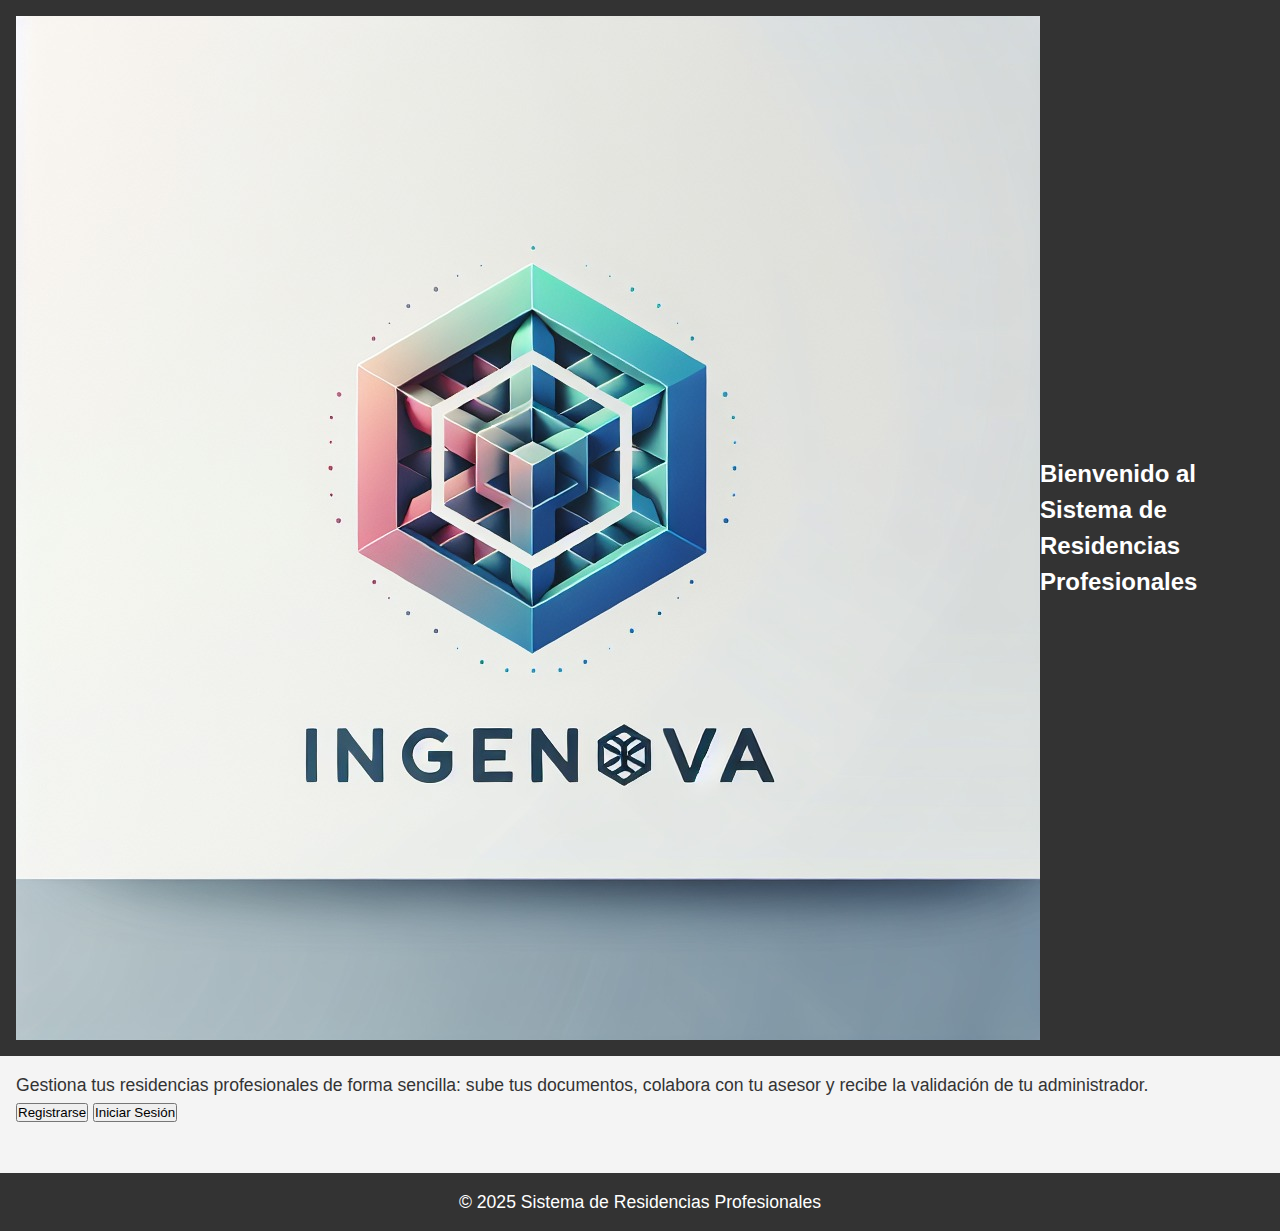
<file: index.html>
<!-- index.html -->
<!DOCTYPE html>
<html lang="es">
<head>
  <meta charset="UTF-8">
  <meta name="viewport" content="width=device-width, initial-scale=1">
  <title>Sistema de Residencias Profesionales</title>
  <link rel="stylesheet" href="styles.css">
</head>
<body>
  <header>
    <img src="logo.jpg" alt="Logo del Proyecto">
    <h1>Bienvenido al Sistema de Residencias Profesionales</h1>
  </header>
  <main>
    <section id="intro">
      <p>
        Gestiona tus residencias profesionales de forma sencilla: sube tus documentos, 
        colabora con tu asesor y recibe la validación de tu administrador.
      </p>
      <div class="botones">
        <a href="registro.html"><button>Registrarse</button></a>
        <a href="login.html"><button>Iniciar Sesión</button></a>
      </div>
    </section>
  </main>
  <footer>
    <p>&copy; 2025 Sistema de Residencias Profesionales</p>
  </footer>
</body>
</html>
</file>
<file: styles.css>
/* styles.css */

/* ===========================
   RESET Y ESTILOS BASE
   =========================== */
* {
  box-sizing: border-box;
  margin: 0;
  padding: 0;
}

body {
  font-family: Arial, sans-serif;
  background-color: #f4f4f4;
  color: #333;
  line-height: 1.5;
  font-size: 1rem; /* 16px base */
}

/* ===========================
   HEADER RESPONSIVO
   =========================== */
header {
  display: flex;
  align-items: center;
  justify-content: space-between;
  background-color: #333;
  color: #fff;
  padding: 1rem;
}

header h1 {
  font-size: 1.5rem; /* 24px */
}

.btn-logout {
  background: #c0392b;
  color: #fff;
  border: none;
  padding: 0.5rem 1rem;
  font-size: 1rem;
  cursor: pointer;
  border-radius: 0.25rem;
}

/* Header en pantallas muy pequeñas */
@media (max-width: 400px) {
  header {
    flex-direction: column;
    align-items: flex-start;
  }
  .btn-logout {
    margin-top: 0.5rem;
    width: 100%;
    text-align: center;
  }
}

/* ===========================
   SECCIONES Y CONTENEDOR PRINCIPAL
   =========================== */
main {
  padding: 1rem;
}

/* Separación entre secciones */
section {
  margin-bottom: 2rem;
}

/* ===========================
   LISTA DE ASESORES
   =========================== */
#asesores-container ul {
  list-style: disc inside;
  margin-top: 0.5rem;
  margin-left: 1rem;
}

/* ===========================
   “MIS DOCUMENTOS” (ENLACES Y ESTADOS)
   =========================== */
.enlace-con-estado {
  display: flex;
  flex-wrap: wrap;
  align-items: center;
  gap: 0.5rem;
  margin-bottom: 0.75rem;
}

.btn-enlace {
  background: none;
  border: none;
  color: #2980b9;
  text-decoration: none;
  font-size: 1rem;
  cursor: pointer;
}

.status-aprobado {
  color: #27ae60; /* verde */
  font-weight: bold;
}

.status-rechazado {
  color: #c0392b; /* rojo */
  font-weight: bold;
}

.status-pendiente {
  color: #f39c12; /* amarillo/naranja */
  font-weight: bold;
}

/* ===========================
   “SUBIR DOCUMENTOS” RESPONSIVO
   =========================== */

/* Wrapper de botones */
.botones-subir {
  display: flex;
  flex-direction: column; /* Mobile-first: en columna */
  gap: 0.75rem;
  margin-bottom: 1rem;
}

.botones-subir .btn-mostrar-form {
  width: 100%;
  padding: 0.75rem;
  font-size: 1rem;
  background-color: #333;
  color: #fff;
  border: none;
  border-radius: 0.25rem;
  cursor: pointer;
}

.botones-subir .btn-mostrar-form:hover {
  background-color: #555;
}

/* Formularios (ocultos o mostrados) */
.formulario-subida {
  width: 100%;
  background-color: #fff;
  padding: 1rem;
  border-radius: 0.5rem;
  box-shadow: 0 0 8px rgba(0,0,0,0.1);
}

/* Inputs y botones dentro del form */
.formulario-subida input[type="file"],
.formulario-subida button {
  width: 100%;
  padding: 0.5rem;
  margin-top: 0.5rem;
  font-size: 1rem;
}

/* Botón enviar */
.btn-enviar {
  background-color: #333;
  color: #fff;
  border: none;
  margin-top: 1rem;
  cursor: pointer;
  border-radius: 0.25rem;
}

.btn-enviar:hover {
  background-color: #555;
}

/* ===========================
   FLEXBOX / GRID PARA FORMULARIOS
   =========================== */
#forms-wrapper {
  display: flex;
  flex-direction: column; /* Móvil: en columna */
  gap: 1rem;
}

/* En pantallas ≥600px, botones en fila */
@media (min-width: 600px) {
  .botones-subir {
    flex-direction: row;
  }
  .botones-subir .btn-mostrar-form {
    flex: 1; /* Se reparten el ancho igual */
    width: auto;
  }
}

/* En pantallas ≥900px, mostrar los formularios en fila */
@media (min-width: 900px) {
  #forms-wrapper {
    flex-direction: row;
    gap: 2rem;
  }
  .formulario-subida {
    flex: 1; /* Cada formulario ocupa igual espacio */
  }
}

/* ===========================
   RESPONSIVO PARA “MIS DOCUMENTOS”
   =========================== */
#enlaces-documentos {
  display: flex;
  flex-direction: column;
  gap: 1rem;
}

/* ===========================
   FOOTER (SI APLICA)
   =========================== */
footer {
  text-align: center;
  padding: 1rem;
  background-color: #333;
  color: #fff;
  width: 100%;
}

/* ===========================
   ESTILOS GENERALES DE FORMULARIO
   =========================== */
form {
  width: 90%;
  max-width: 400px;
  margin: 0 auto;
  background-color: #fff;
  padding: 1rem;
  border-radius: 0.5rem;
  box-shadow: 0 0 8px rgba(0,0,0,0.1);
}

form label {
  display: block;
  margin-top: 1rem;
  font-size: 1rem;
}

form input,
form select,
form textarea {
  width: 100%;
  padding: 0.5rem;
  margin-top: 0.5rem;
  font-size: 1rem;
  border: 1px solid #ccc;
  border-radius: 0.25rem;
  box-sizing: border-box;
}

/* ===========================
   EJEMPLO DE GRID PARA LISTA DE ALUMNOS (PANEL DOCENTE)
   =========================== */
.grid-alumnos {
  display: grid;
  grid-template-columns: 1fr;
  gap: 1rem;
}

@media (min-width: 600px) {
  .grid-alumnos {
    grid-template-columns: 1fr 1fr;
  }
}

@media (min-width: 900px) {
  .grid-alumnos {
    grid-template-columns: 1fr 1fr 1fr;
  }
}

.alumno-card {
  background-color: #fff;
  padding: 1rem;
  border-radius: 0.5rem;
  box-shadow: 0 0 8px rgba(0,0,0,0.1);
}

/* ===========================
   MEDIA QUERIES ADICIONALES
   =========================== */

/* Reducir fuente en pantallas muy pequeñas */
@media (max-width: 320px) {
  body {
    font-size: 0.9rem; /* ~14.4px */
  }
}

/* Aumentar ligeramente fuente en pantallas muy grandes */
@media (min-width: 1200px) {
  body {
    font-size: 1.1rem; /* ~17.6px */
  }
}

/* ===========================
   TABLAS RESPONSIVAS PARA “MIS DOCUMENTOS”
   =========================== */

#enlaces-documentos table {
  width: 100%;
  border-collapse: collapse;    /* Colapsa los bordes dobles */
  margin-bottom: 1.5rem;
}

#enlaces-documentos th,
#enlaces-documentos td {
  border: 1px solid #ccc;       /* Borde ligero para celda */
  padding: 0.75rem;
  text-align: left;
  vertical-align: top;
  font-size: 0.95rem;
}

#enlaces-documentos th {
  background-color: #f0f0f0;
  font-weight: bold;
}

#enlaces-documentos caption {
  caption-side: top;
  text-align: left;
  font-size: 1.1rem;
  margin-bottom: 0.5rem;
  font-weight: bold;
}

.status-aprobado {
  color: #27ae60;
  font-weight: bold;
}

.status-rechazado {
  color: #c0392b;
  font-weight: bold;
}

.status-pendiente {
  color: #f39c12;
  font-weight: bold;
}

@media (max-width: 480px) {
  #enlaces-documentos {
    overflow-x: auto;
  }
  #enlaces-documentos table {
    display: inline-block;
    min-width: 480px;           /* Permite scroll horizontal en móvil */
  }
}

/* ===========================
   TABLAS CON BORDE VISIBLE
   =========================== */

#enlaces-documentos table {
  border: 1px solid #999;       /* Borde perimetral bien marcado */
}

#enlaces-documentos th,
#enlaces-documentos td {
  border: 1px solid #999;       /* Borde de cada celda con contraste */
}
</file>
